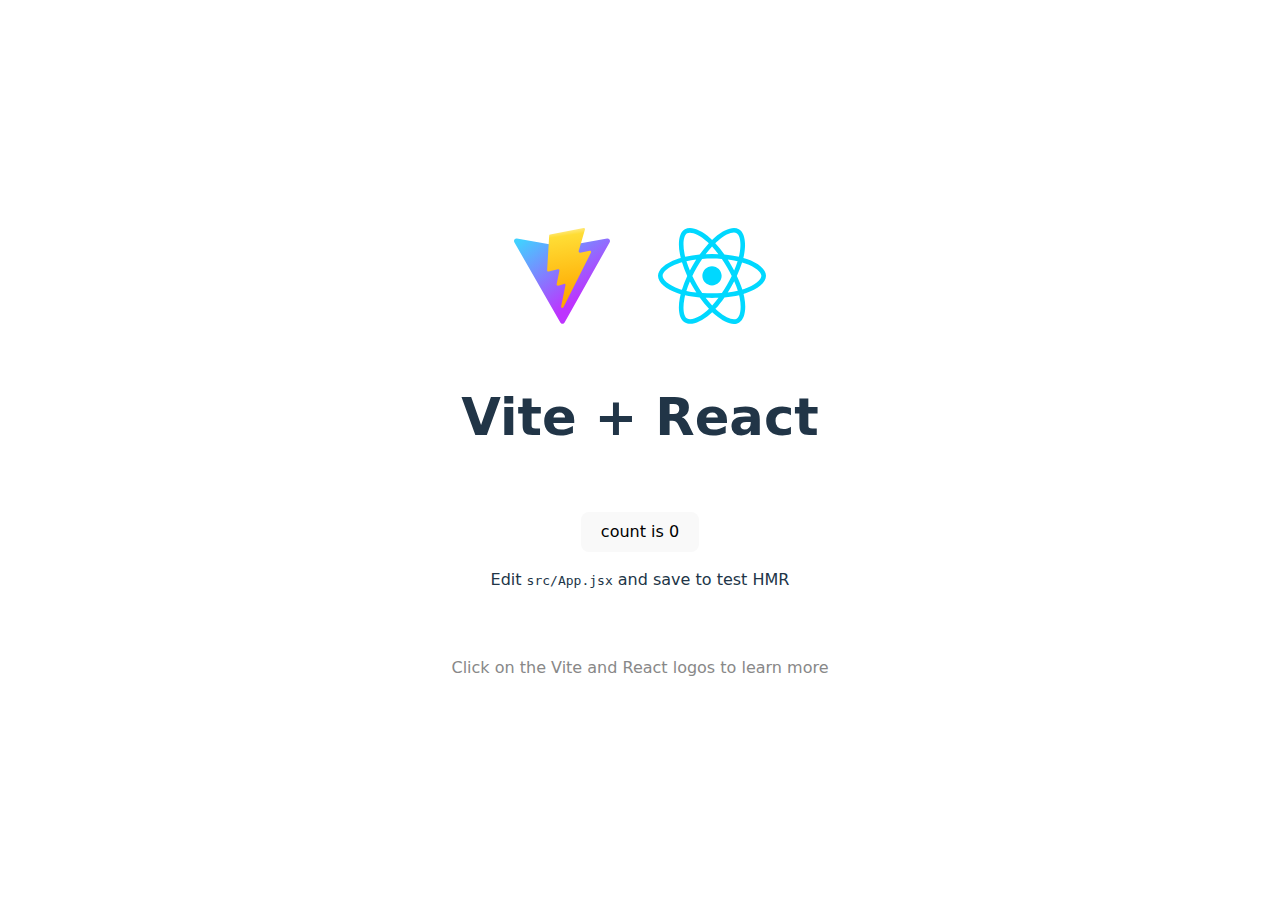
<file: index.html>
<!doctype html>
<html lang="en">
  <head>
    <meta charset="UTF-8" />
    <link rel="icon" type="image/svg+xml" href="/vite.svg" />
    <meta name="viewport" content="width=device-width, initial-scale=1.0" />
    <title>Vite + React</title>
    <script type="module" crossorigin src="/assets/index-1f4CyHxp.js"></script>
    <link rel="stylesheet" crossorigin href="/assets/index-4sK4E3Wk.css">
  </head>
  <body>
    <div id="root"></div>
  </body>
</html>
</file>
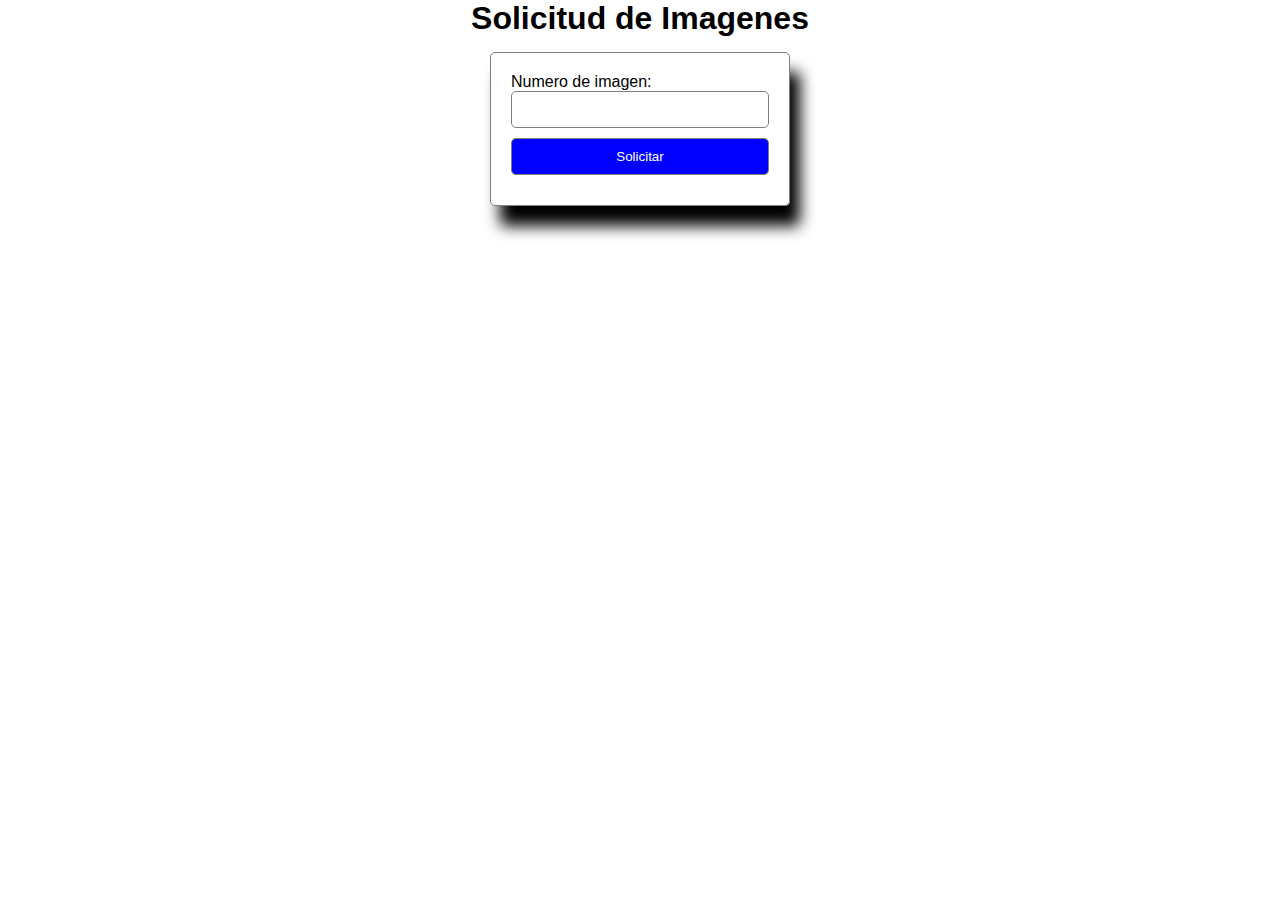
<file: bonus-practice.html>
<!-- 1.- a travez de un formulario indicar la imagen que se desea cargar
2.- tenga un contenedor a donde pueda ir salvando las imagenes(moverlas)
3.- a travez del mismo formulaario le puede indicar 1,2,3 -->

<!DOCTYPE html>
<html lang="en">
<head>
    <meta charset="UTF-8">
    <meta name="viewport" content="width=device-width, initial-scale=1.0">
    <title>Bonus</title>
    <style>
        *{
            margin: 0;
            padding: 0;
            box-sizing: border-box;
        }
        body{
            font-family: Arial, Helvetica, sans-serif;
        }
        h1{
            text-align: center;
            padding-bottom: 15px;
        }
        form{
            
            box-shadow: 10px 20px 15px;
            width: 300px;
            border: 1px solid gray;
            border-radius: 5px;
            margin: 0 auto;
            padding: 20px;
        }
        input{
            width: 100%;
            border-radius: 5px;
            margin-bottom: 10px;
            padding: 10px;
            border: 1px solid gray;
        }
        input[type="submit"]{
            color: white;
            background-color: blue; 
        }
        label{
            display: block;
        }
        figure{
            text-align: center;
            display: inline-block;
            width: 300px;
        }
    </style>
</head>
<body>
    <!-- Aqui esto es el formulario -->
    <h1>Solicitud de Imagenes</h1>
    <form action="" id="formulario" >
        <label for="image">Numero de imagen:</label>
        <input type="text" id="image" name="image">
        <input type="submit" value="Solicitar" >
    </form>
    <div id="app"></div>
    <script>
        const app = document.getElementById("app")
        const url="https://picsum.photos/id/"
        const size="/200/200"
        
        const loginform = document.getElementById("formulario")
        loginform.addEventListener("submit", evento =>{
            evento.preventDefault()
            let u = document.getElementById("image").value
            const Picture = (parametro) =>{
            const src=url+parametro.id+size
            return `
                <figure>
                    <img src="${src}" alt="">
                    <figcaption>${parametro.id}</figcaption>
                </figure>
            `
            }
            app.innerHTML=Picture({id:u})
        })
    </script>
</body>
</html>
</file>
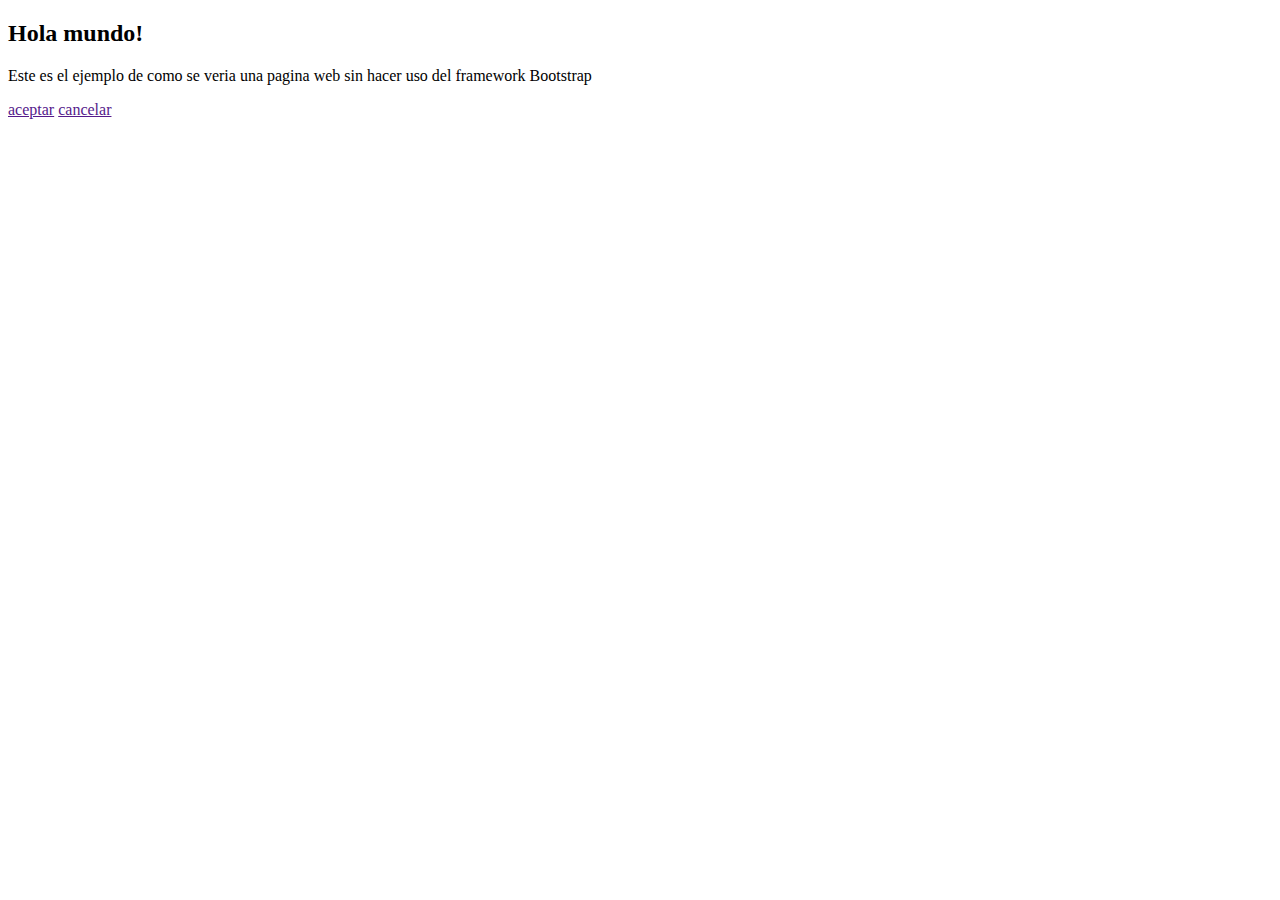
<file: practica01.html>
<!DOCTYPE html>
<html lang="en">
<head>
    <meta charset="UTF-8">
    <meta name="viewport" content="width=device-width, initial-scale=1.0">
    <!--meta http-equiv="refresh" content="5, http://localhost:8080/expe/historiaprog.html"-->
    
    <title>Document</title>
</head>
<body>
    <div>
        <div>
            <div>
                <div>
                    <h2>Hola mundo!</h2>
                    <p>Este es el ejemplo de como se veria una pagina web sin hacer uso del framework Bootstrap</p>
                    <p>
                        <a href="">aceptar</a>
                        <a href="">cancelar</a>
                    </p>
                </div>
            </div>
        </div>
    </div>
</body>
</html>
</file>
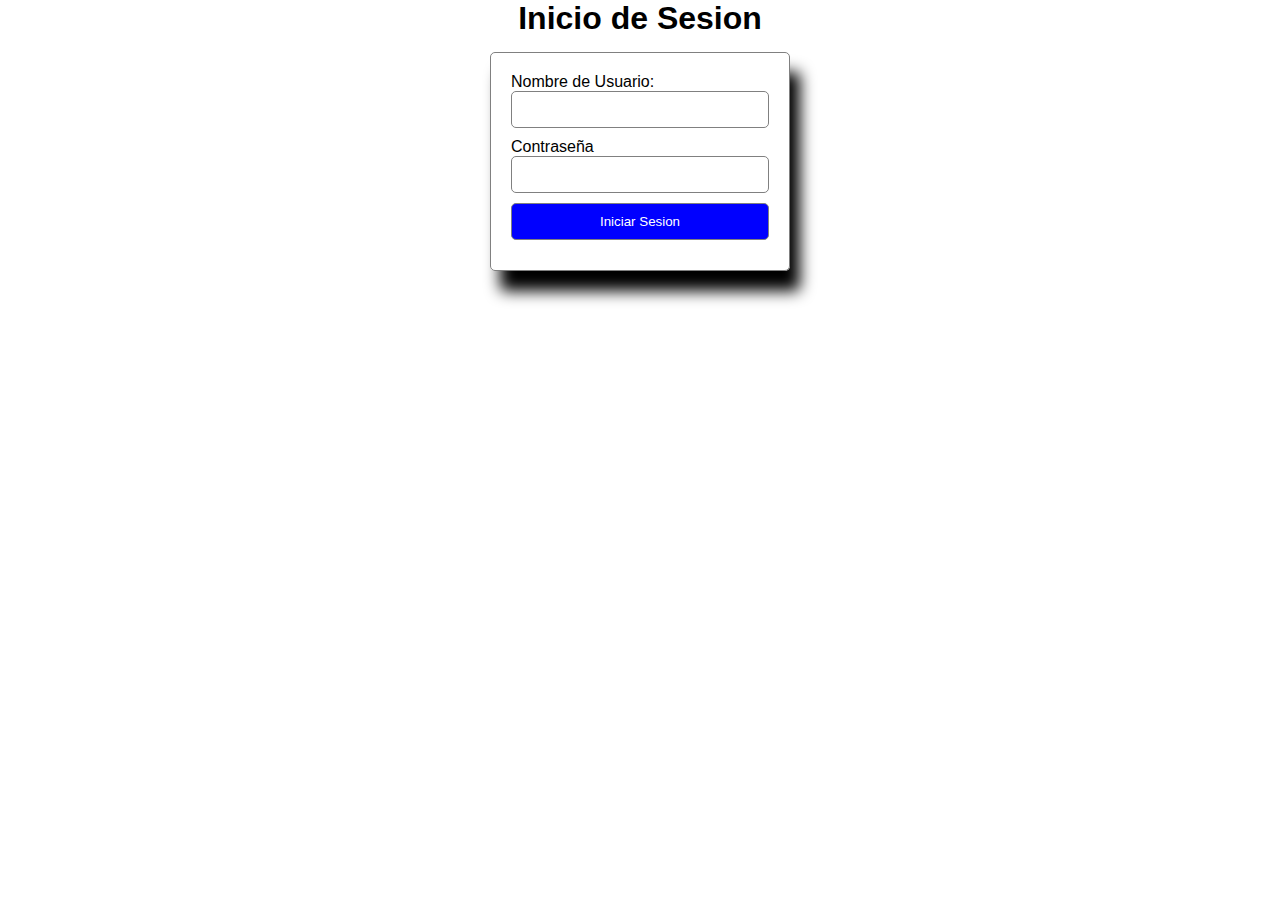
<file: practica06.html>
<!DOCTYPE html>
<html lang="en">
<head>
    <meta charset="UTF-8">
    <meta name="viewport" content="width=device-width, initial-scale=1.0">
    <title>practica 06</title>
    <style>
        *{
            margin: 0;
            padding: 0;
            box-sizing: border-box;
        }
        body{
            font-family: Arial, Helvetica, sans-serif;
        }
        h1{
            text-align: center;
            padding-bottom: 15px;
        }
        form{
            
            box-shadow: 10px 20px 15px;
            width: 300px;
            border: 1px solid gray;
            border-radius: 5px;
            margin: 0 auto;
            padding: 20px;
        }
        input{
            width: 100%;
            border-radius: 5px;
            margin-bottom: 10px;
            padding: 10px;
            border: 1px solid gray;
        }
        input[type="submit"]{
            color: white;
            background-color: blue; 
        }
        label{
            display: block;
        }
    </style>
</head>
<body>
    <h1>Inicio de Sesion</h1>
    <form action="" id="formulario" >
        <label for="user">Nombre de Usuario:</label>
        <input type="text" id="user" name="user">
        <label for="password">Contraseña</label>
        <input type="password" id="password" name="password">
        <input type="submit" value="Iniciar Sesion" >
    </form>

    <script>
        const loginform = document.getElementById("formulario")
        loginform.addEventListener("submit", evento =>{
            evento.preventDefault()
            let u = document.getElementById("user").value
            let p = document.getElementById("password").value
            alert(`Usuario: ${u} y Contraseña: ${p}`)
        })
    </script>
</body>
</html>
</file>
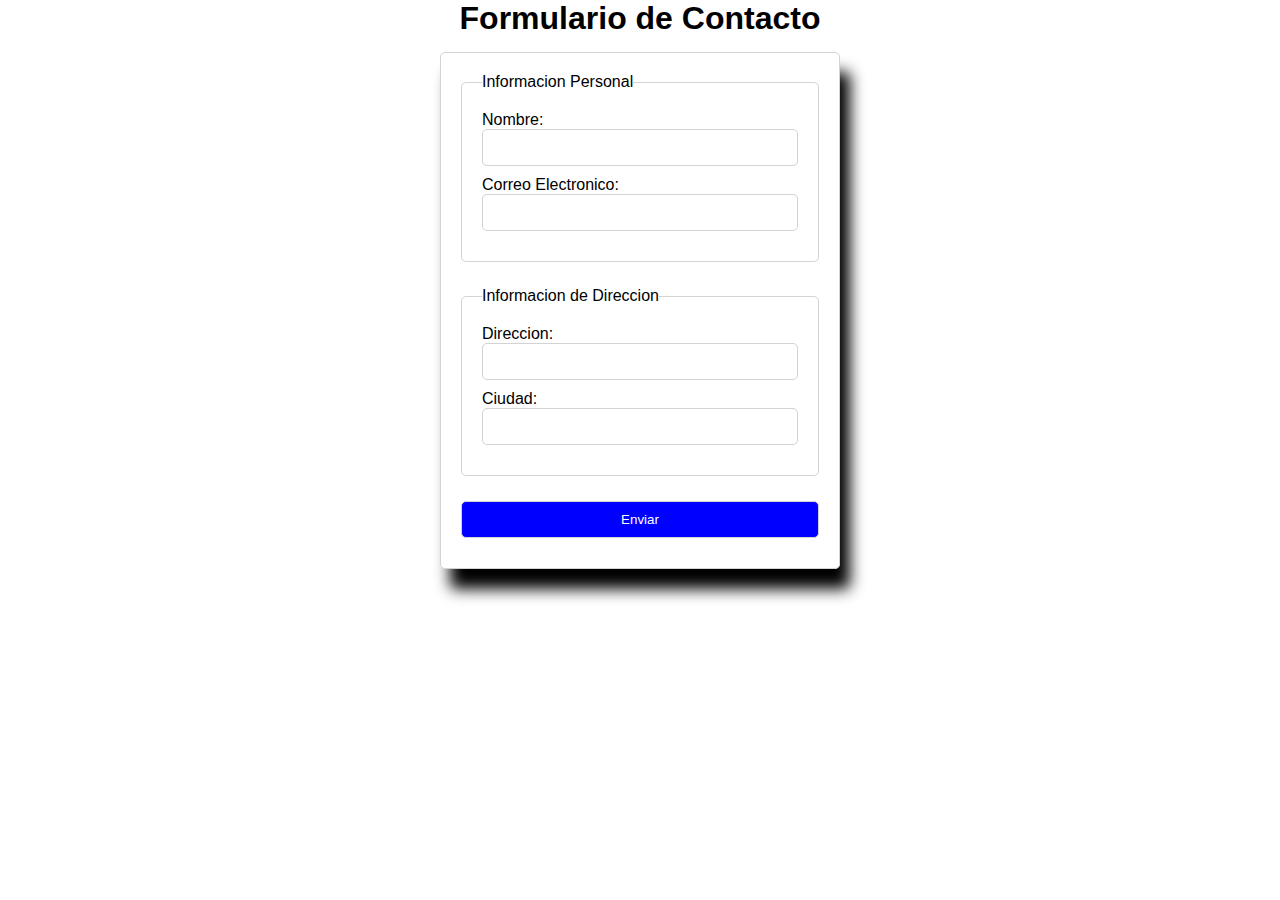
<file: practica07.html>
<!DOCTYPE html>
<html lang="en">
<head>
    <meta charset="UTF-8">
    <meta name="viewport" content="width=device-width, initial-scale=1.0">
    <title>practica 06</title>
    <link rel="stylesheet" href="practica07.css">
</head>
<body>
    <h1>Formulario de Contacto</h1>
    <form action="" id="formulario" >
        <div id="app"></div>
        <input type="submit" value="Enviar" >
    </form>
    <script src="prcatica07.js"></script>
    
</body>
</html>
</file>
<file: assets/index-4sK4E3Wk.css>
#root{max-width:1280px;margin:0 auto;padding:2rem;text-align:center}.logo{height:6em;padding:1.5em;will-change:filter;transition:filter .3s}.logo:hover{filter:drop-shadow(0 0 2em #646cffaa)}.logo.react:hover{filter:drop-shadow(0 0 2em #61dafbaa)}@keyframes logo-spin{0%{transform:rotate(0)}to{transform:rotate(360deg)}}@media (prefers-reduced-motion: no-preference){a:nth-of-type(2) .logo{animation:logo-spin infinite 20s linear}}.card{padding:2em}.read-the-docs{color:#888}:root{font-family:Inter,system-ui,Avenir,Helvetica,Arial,sans-serif;line-height:1.5;font-weight:400;color-scheme:light dark;color:#ffffffde;background-color:#242424;font-synthesis:none;text-rendering:optimizeLegibility;-webkit-font-smoothing:antialiased;-moz-osx-font-smoothing:grayscale}a{font-weight:500;color:#646cff;text-decoration:inherit}a:hover{color:#535bf2}body{margin:0;display:flex;place-items:center;min-width:320px;min-height:100vh}h1{font-size:3.2em;line-height:1.1}button{border-radius:8px;border:1px solid transparent;padding:.6em 1.2em;font-size:1em;font-weight:500;font-family:inherit;background-color:#1a1a1a;cursor:pointer;transition:border-color .25s}button:hover{border-color:#646cff}button:focus,button:focus-visible{outline:4px auto -webkit-focus-ring-color}@media (prefers-color-scheme: light){:root{color:#213547;background-color:#fff}a:hover{color:#747bff}button{background-color:#f9f9f9}}
</file>
<file: practica07.css>
*{
    margin: 0;
    padding: 0;
    box-sizing: border-box;
}
body{
    font-family: Arial, Helvetica, sans-serif;
}
h1{
    text-align: center;
    padding-bottom: 15px;
}
form{
    
    box-shadow: 10px 20px 15px;
    width: 400px;
    border: 1px solid lightgrey;
    border-radius: 5px;
    margin: 0 auto;
    padding: 20px;
}
fieldset{
    
    
    border: 1px solid lightgrey;
    border-radius: 5px;
    margin: 0 auto;
    padding: 20px;
    margin-bottom: 25px;
}
input{
    width: 100%;
    border-radius: 5px;
    margin-bottom: 10px;
    padding: 10px;
    border: 1px solid lightgrey;
}
input[type="submit"]{
    color: white;
    background-color: blue; 
}
label{
    display: block;
}
</file>
